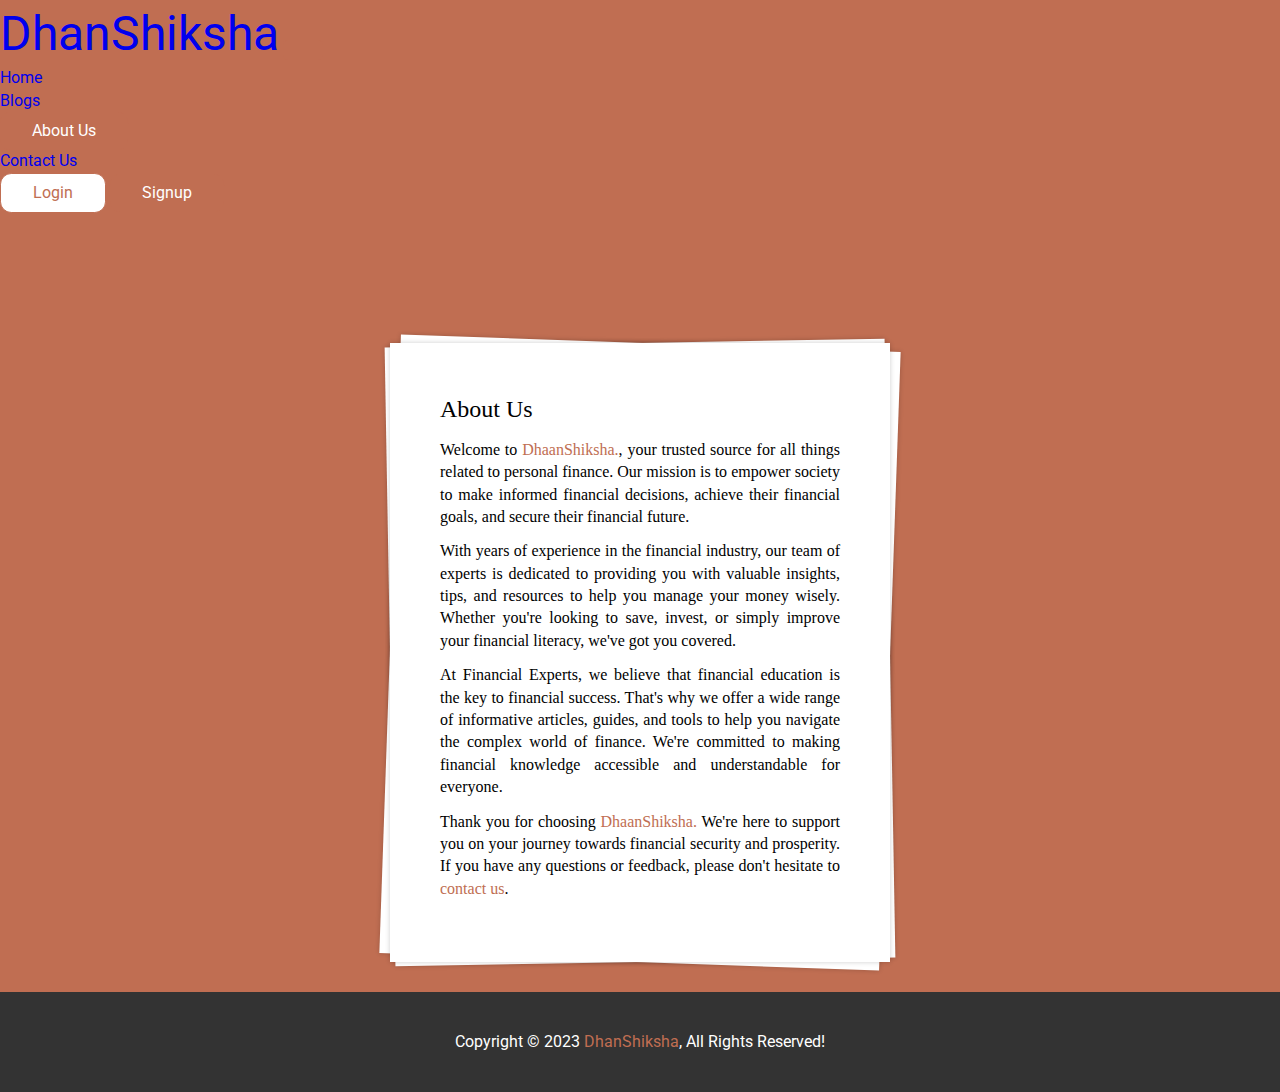
<file: aboutus.html>
<!DOCTYPE html>
<html lang="en">
<head>
    <meta charset="UTF-8">
    <meta http-equiv="X-UA-Compatible" content="IE=edge">
    <meta name="viewport" content="width=device-width, initial-scale=1.0">
    <title>DhanShiksha</title>

    <!--BOOTSTRAP CSS-->
    <link href="https://cdn.jsdelivr.net/npm/bootstrap@5.0.2/dist/css/bootstrap.min.css" rel="stylesheet" integrity="sha384-EVSTQN3/azprG1Anm3QDgpJLIm9Nao0Yz1ztcQTwFspd3yD65VohhpuuCOmLASjC" crossorigin="anonymous">

    <!-- VENDOR CSS -->
    <link rel="stylesheet" href="https://cdnjs.cloudflare.com/ajax/libs/font-awesome/4.7.0/css/font-awesome.css" integrity="sha512-5A8nwdMOWrSz20fDsjczgUidUBR8liPYU+WymTZP1lmY9G6Oc7HlZv156XqnsgNUzTyMefFTcsFH/tnJE/+xBg==" crossorigin="anonymous" referrerpolicy="no-referrer"/>

    <!-- PROJECT LEVEL CSS -->
    <link rel="stylesheet" href="CSS/others.css">
    <link rel="stylesheet" href="CSS/main.css">
</head>
<body class="primary-body">
    <nav class="navbar fixed-top navbar-expand-lg navbar-dark bg-dark">
        <div class="container-fluid">
          <a id="Logo" class="navbar-brand" href="index.html">DhanShiksha</a>
          <button class="navbar-toggler" type="button" data-bs-toggle="collapse" data-bs-target="#navbarNav" aria-controls="navbarNav" aria-expanded="false" aria-label="Toggle navigation">
            <span class="navbar-toggler-icon"></span>
          </button>
          <div class="collapse navbar-collapse" id="navbarNav">
            <ul class="navbar-nav">
              <li class="nav-item">
                <a class="nav-link" aria-current="page" href="index.html">Home</a>
              </li>
              <li class="nav-item">
                <a class="nav-link" href="blog.html">Blogs</a>
              </li>
              <li class="nav-item">
                <a class="btn btn-primary" href="aboutus.html">About Us</a>
              </li>
              <li class="nav-item">
                <a class="nav-link" href="index.html #contactUs">Contact Us</a>
              </li>
            </ul>
          </div>
          <a href="login.html" class="btn btn-white m-1">Login</a>
          <a href="signup.html" class="btn btn-primary m-1">Signup</a>
        </div>
    </nav>

    <article class="article-section">
        <h2>About Us</h2>
        <p>Welcome to <span class="primary-color">DhaanShiksha.</span>, your trusted source for all things related to personal finance. Our mission is to empower society to make informed financial decisions, achieve their financial goals, and secure their financial future.</p>
        <p>With years of experience in the financial industry, our team of experts is dedicated to providing you with valuable insights, tips, and resources to help you manage your money wisely. Whether you're looking to save, invest, or simply improve your financial literacy, we've got you covered.</p>
        <p>At Financial Experts, we believe that financial education is the key to financial success. That's why we offer a wide range of informative articles, guides, and tools to help you navigate the complex world of finance. We're committed to making financial knowledge accessible and understandable for everyone.</p>
        <p>Thank you for choosing <span class="primary-color">DhaanShiksha.</span> We're here to support you on your journey towards financial security and prosperity. If you have any questions or feedback, please don't hesitate to <a href="index.html #contactUs">contact us</a>.</p>
    </article>
    <footer class="footer-content text-center">
        <p>
            Copyright &copy; 2023 <span class="primary-color">DhanShiksha</span>, All Rights Reserved!
        </p>
    </footer>
</body>
</html>
</file>
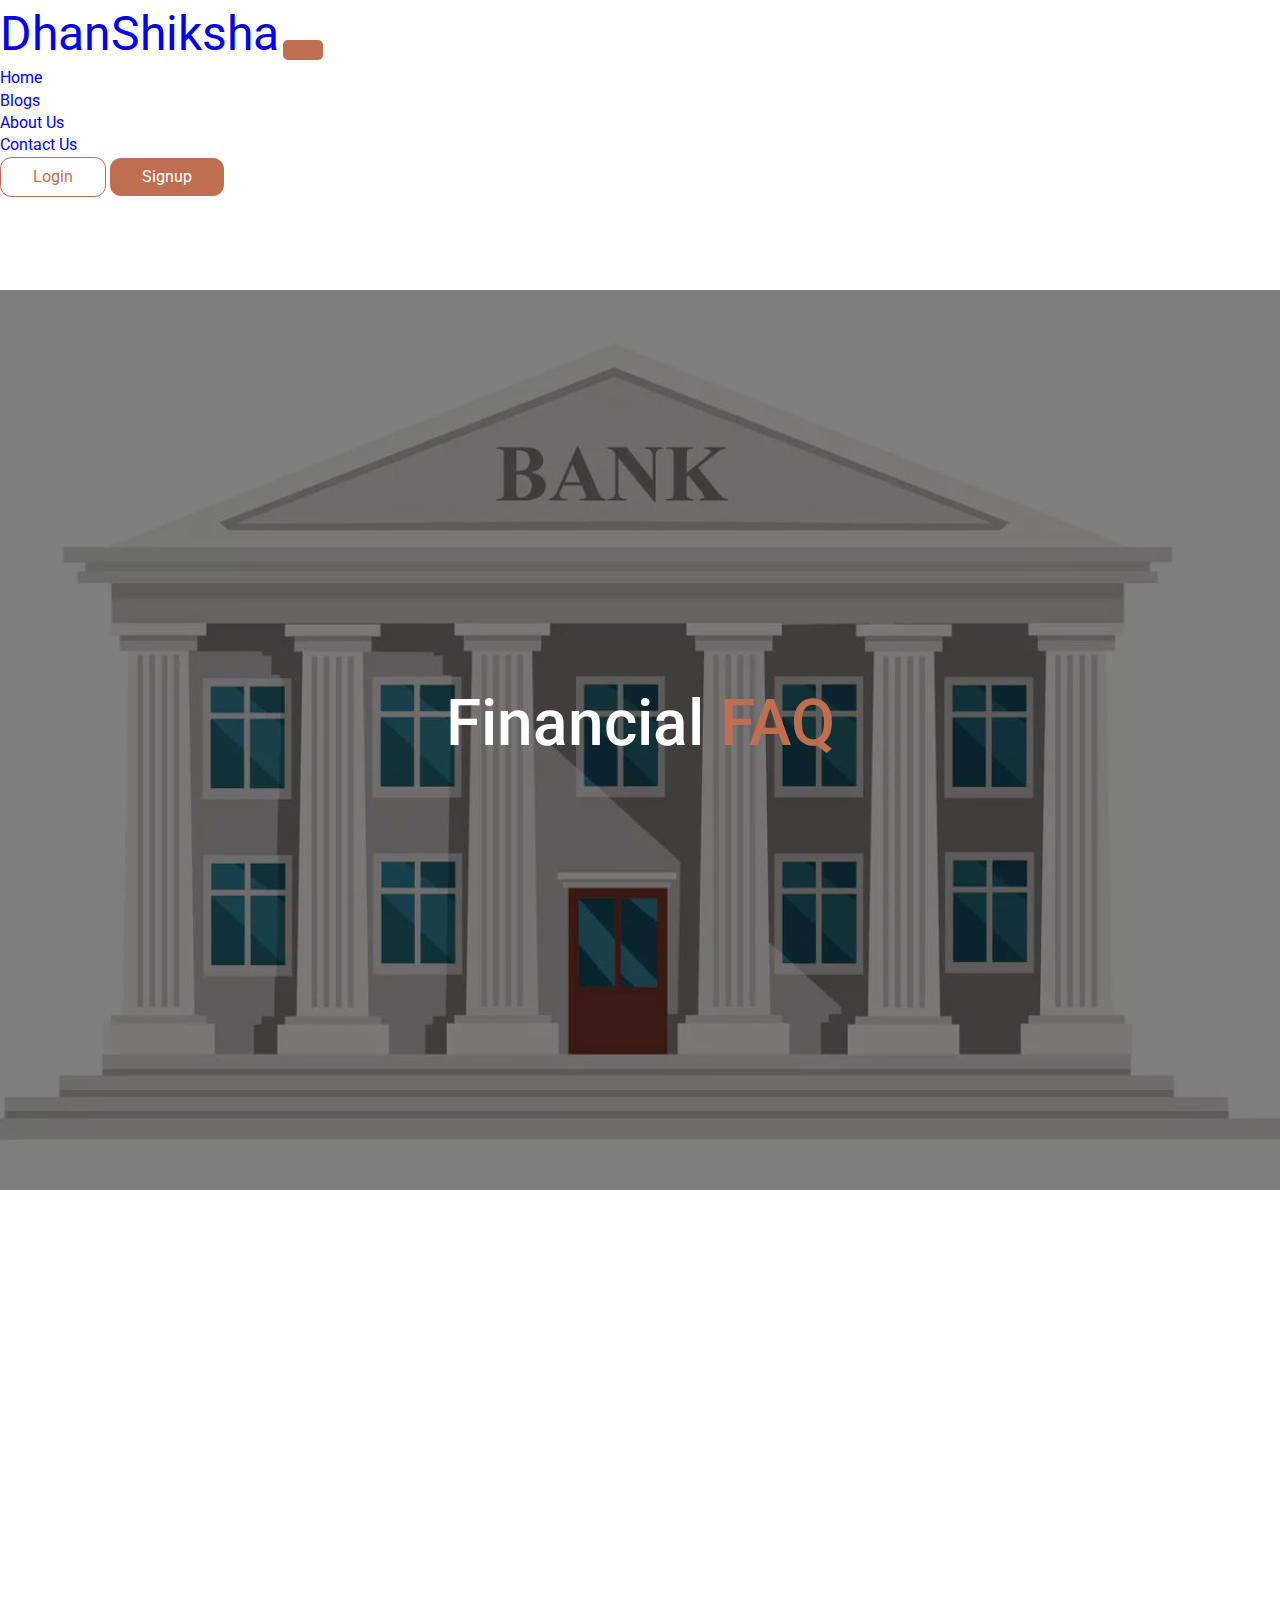
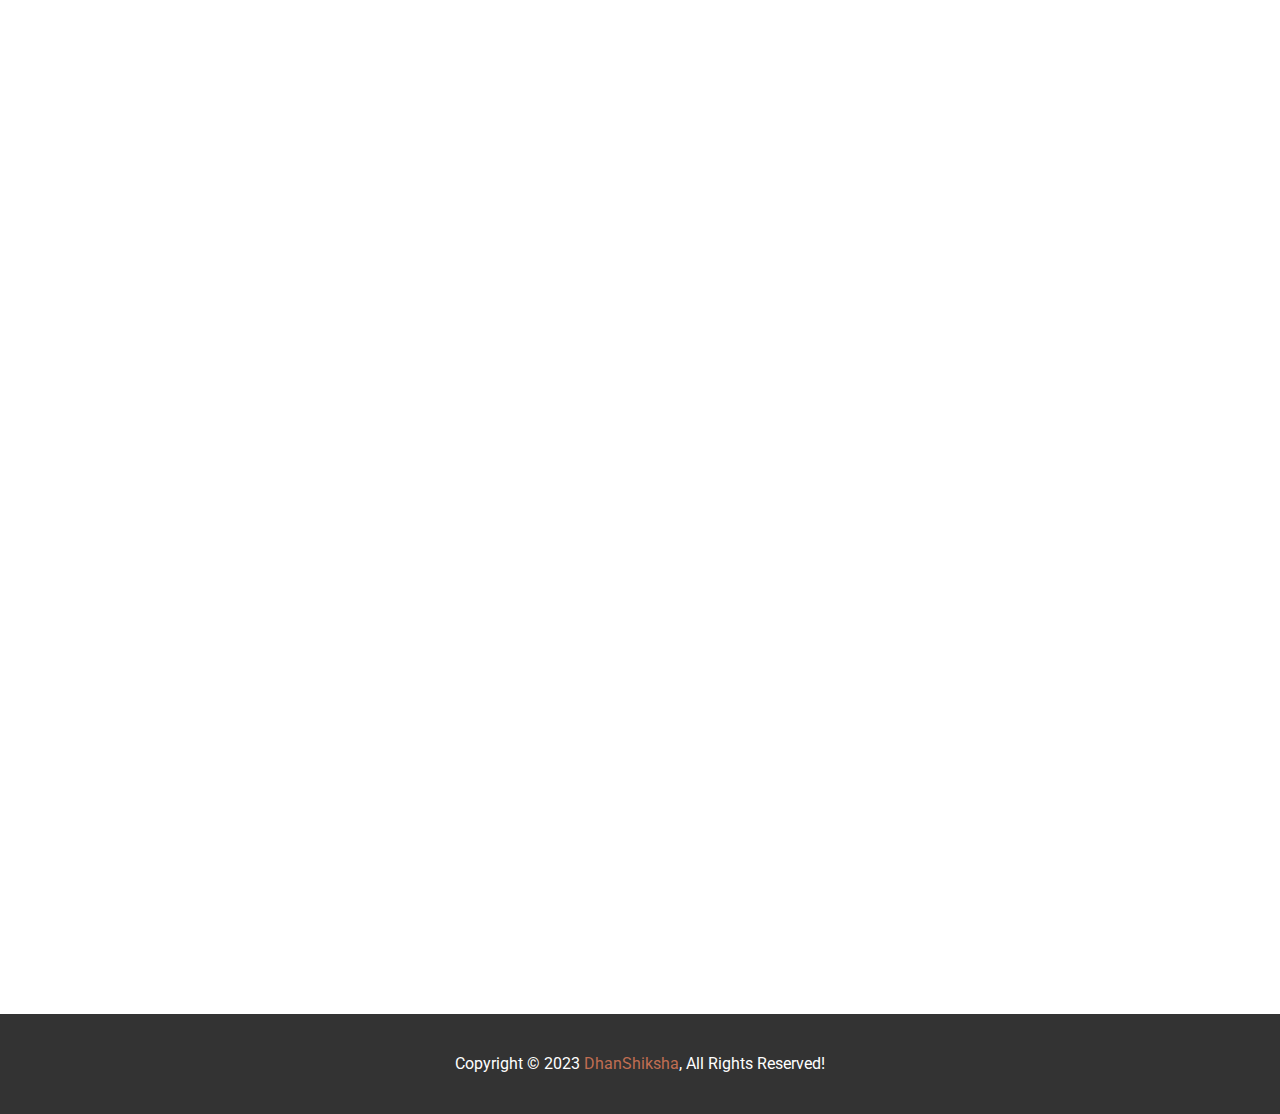
<file: bankingqa.html>
<!DOCTYPE html>
<html lang="en">
<head>
    <meta charset="UTF-8">
    <meta http-equiv="X-UA-Compatible" content="IE=edge">
    <meta name="viewport" content="width=device-width, initial-scale=1.0">
    <title>DhanShiksha</title>

    <!--ANIMATE CSS-->
    <link rel="stylesheet" href="https://cdnjs.cloudflare.com/ajax/libs/animate.css/4.1.1/animate.min.css">
    <!--BOOTSTRAP CSS-->
    <link href="https://cdn.jsdelivr.net/npm/bootstrap@5.0.2/dist/css/bootstrap.min.css" rel="stylesheet" integrity="sha384-EVSTQN3/azprG1Anm3QDgpJLIm9Nao0Yz1ztcQTwFspd3yD65VohhpuuCOmLASjC" crossorigin="anonymous">

    <!-- VENDOR CSS -->
    <link rel="stylesheet" href="https://cdnjs.cloudflare.com/ajax/libs/font-awesome/4.7.0/css/font-awesome.css" integrity="sha512-5A8nwdMOWrSz20fDsjczgUidUBR8liPYU+WymTZP1lmY9G6Oc7HlZv156XqnsgNUzTyMefFTcsFH/tnJE/+xBg==" crossorigin="anonymous" referrerpolicy="no-referrer"/>

    <!-- PROJECT LEVEL CSS -->
    <link rel="stylesheet" href="CSS/others.css">
    <link rel="stylesheet" href="CSS/main.css">
</head>
<body>
    <nav class="navbar fixed-top navbar-expand-lg navbar-dark bg-dark">
        <div class="container-fluid">
          <a id="Logo" class="navbar-brand" href="index.html">DhanShiksha</a>
          <button class="navbar-toggler" type="button" data-bs-toggle="collapse" data-bs-target="#navbarNav" aria-controls="navbarNav" aria-expanded="false" aria-label="Toggle navigation">
            <span class="navbar-toggler-icon"></span>
          </button>
          <div class="collapse navbar-collapse" id="navbarNav">
            <ul class="navbar-nav">
              <li class="nav-item">
                <a class="nav-link" aria-current="page" href="index.html">Home</a>
              </li>
              <li class="nav-item">
                <a class="nav-link" href="blog.html">Blogs</a>
              </li>
              <li class="nav-item">
                <a class="nav-link" href="aboutus.html">About Us</a>
              </li>
              <li class="nav-item">
                <a class="nav-link" href="index.html #contactUs">Contact Us</a>
              </li>
            </ul>
          </div>
          <a href="login.html" class="btn btn-white m-1">Login</a>
          <a href="signup.html" class="btn btn-primary m-1">Signup</a>
        </div>
    </nav>

    <!--SHOWCASE SECTION-->
    <section id="bank-showcase">
        <div class="showcase-content text-center">
            <h2>Financial <span class="primary-color">FAQ</span></h2>
        </div>
    </section>

    <!-- FAQ SECTION -->
    <section id="faq">
        <div class="container">
            <div class="faq-items">
                <div class="faq-item wow animate__fadeInLeft">
                    <h4> How can I start saving money?</h4>
                    <p>You can begin saving by regularly setting aside a portion of your income, even a small amount, in a savings account.</p>
                </div>
                <div class="faq-item wow animate__fadeInUp">
                    <h4> What is a bank account?</h4>
                    <p>A bank account is a secure place where you can keep your money, and it allows you to deposit, withdraw, and manage your funds.</p>
                </div>
                <div class="faq-item wow animate__fadeInRight">
                    <h4> How do I open a bank account?</h4>
                    <p>To open a bank account, visit a local bank branch or apply online, provide identification and proof of address, and choose the type of account that suits your needs.</p>
                </div>
                <div class="faq-item wow animate__fadeInRight">
                    <h4> What is interest?</h4>
                    <p>Interest is the money that a bank pays you for keeping your savings with them; it's like a reward for saving.</p>
                </div>
                <div class="faq-item wow animate__fadeInDown">
                    <h4> How do I deposit money into my bank account?</h4>
                    <p>You can deposit money by visiting the bank, using an ATM, or transferring funds electronically.</p>
                </div>
                <div class="faq-item wow animate__fadeInLeft">
                    <h4> How can I withdraw money from my account?</h4>
                    <p>You can withdraw money from your account by visiting the bank, using an ATM, or writing a check.</p>
                </div>
                <div class="faq-item wow animate__fadeInLeft">
                    <h4> What is a check, and how do I use it?</h4>
                    <p>A check is a paper document you write to pay someone. You fill it out with the recipient's name, amount, and your signature.</p>
                </div>
                <div class="faq-item wow animate__fadeInUp">
                    <h4> What is a debit card, and how does it work?</h4>
                    <p>A debit card is like an electronic check. It allows you to make purchases and withdraw money from your account at ATMs.</p>
                </div>
                <div class="faq-item wow animate__fadeInRight">
                    <h4> What is a credit card?</h4>
                    <p>A credit card allows you to borrow money to make purchases, but you need to pay it back later with interest.</p>
                </div>
                <div class="faq-item wow animate__fadeInRight">
                    <h4> How can I budget my money?</h4>
                    <p> Creating a budget involves listing your income and expenses, then allocating your income to cover your needs and save for the future.</p>
                </div>
                <div class="faq-item wow animate__fadeInDown">
                    <h4> What are financial goals?</h4>
                    <p> Financial goals are specific targets you set for your finances, such as saving for education, a home, or retirement.</p>
                </div>
                <div class="faq-item wow animate__fadeInLeft">
                    <h4> Why is having an emergency fund important?</h4>
                    <p> An emergency fund is crucial because it helps you cover unexpected expenses, like medical bills or car repairs, without going into debt.</p>
                </div>
                <div class="faq-item wow animate__fadeInLeft">
                    <h4> How can I improve my credit score?</h4>
                    <p> To boost your credit score, make sure to pay bills on time, keep credit card balances low, and regularly check your credit report.</p>
                </div>
                <div class="faq-item wow animate__fadeInUp">
                    <h4> What is investing, and why is it important?</h4>
                    <p> Investing means putting your money into assets like stocks or real estate to grow your wealth over time.</p>
                </div>
                <div class="faq-item wow animate__fadeInRight">
                    <h4> What is the difference between saving and investing?</h4>
                    <p> Saving is for short-term goals, while investing is a long-term strategy for growing your wealth.</p>
                </div>
                <div class="faq-item wow animate__fadeInRight">
                    <h4> How can I protect myself from financial scams?</h4>
                    <p> Protect yourself by being cautious of unsolicited offers, never sharing personal information online, and verifying the legitimacy of financial institutions.</p>
                </div>
                <div class="faq-item wow animate__fadeInDown">
                    <h4> Why is financial education important?</h4>
                    <p> Financial education helps you make informed decisions about money, manage your finances wisely, and achieve your financial goals.</p>
                </div>
                <div class="faq-item wow animate__fadeInLeft">
                    <h4> Where can I find resources for further financial education?</h4>
                    <p> You can access financial education resources online, at local libraries, or through community organizations to continue learning about money management.</p>
                </div>
            </div>
        </div>
    </section>

    <footer class="footer-content text-center">
        <p>
            Copyright &copy; 2023 <span class="primary-color">DhanShiksha</span>, All Rights Reserved!
        </p>
    </footer>

    <script src="https://cdnjs.cloudflare.com/ajax/libs/wow/1.1.2/wow.min.js"></script>
    <script>
        wow = new WOW({ animateClass: 'animate__animated'});
        wow.init();
    </script>
</body>
</html>
</file>
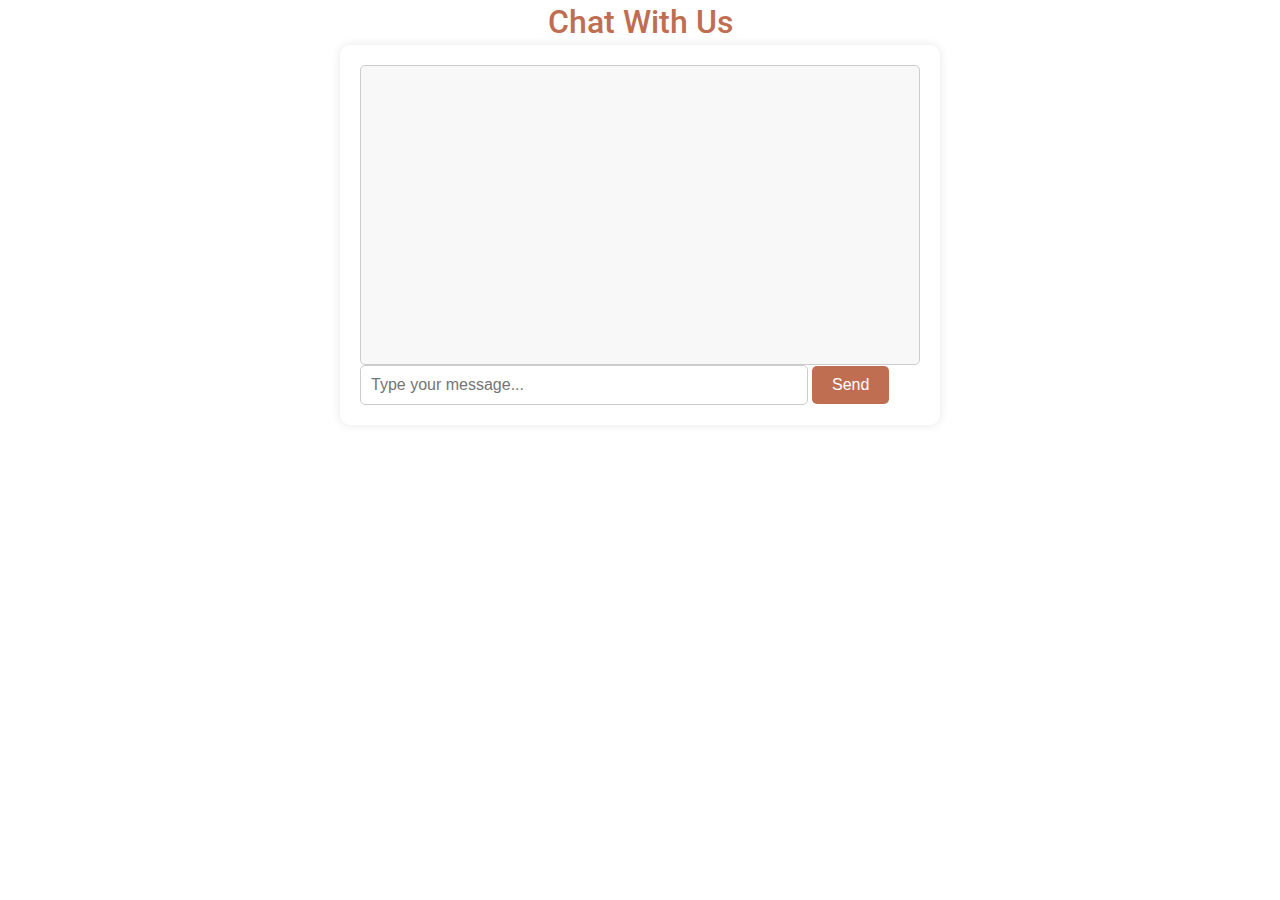
<file: chat.html>
<!DOCTYPE html>
<html lang="en">
<head>
    <meta charset="UTF-8">
    <meta name="viewport" content="width=device-width, initial-scale=1.0">
    <title>DhanShiksha</title>
    <!--BOOTSTRAP CSS-->
    <link href="https://cdn.jsdelivr.net/npm/bootstrap@5.0.2/dist/css/bootstrap.min.css" rel="stylesheet" integrity="sha384-EVSTQN3/azprG1Anm3QDgpJLIm9Nao0Yz1ztcQTwFspd3yD65VohhpuuCOmLASjC" crossorigin="anonymous">

    <!-- VENDOR CSS -->
    <link rel="stylesheet" href="https://cdnjs.cloudflare.com/ajax/libs/font-awesome/4.7.0/css/font-awesome.css" integrity="sha512-5A8nwdMOWrSz20fDsjczgUidUBR8liPYU+WymTZP1lmY9G6Oc7HlZv156XqnsgNUzTyMefFTcsFH/tnJE/+xBg==" crossorigin="anonymous" referrerpolicy="no-referrer"/>

    <!-- PROJECT LEVEL CSS -->
    <link rel="stylesheet" href="CSS/others.css">
    <link rel="stylesheet" href="CSS/main.css">
</head>
<body>
    <section id="chatBotDemo">
        <h1>Chat With Us</h1>
        <div id="chat-container">
            <div id="chat-messages"></div>
            <input type="text" id="user-input" placeholder="Type your message...">
            <button onclick="sendMessage()">Send</button>
        </div>
    </section>
    <script src="js/bot.js"></script>
</body>
</html>
</file>
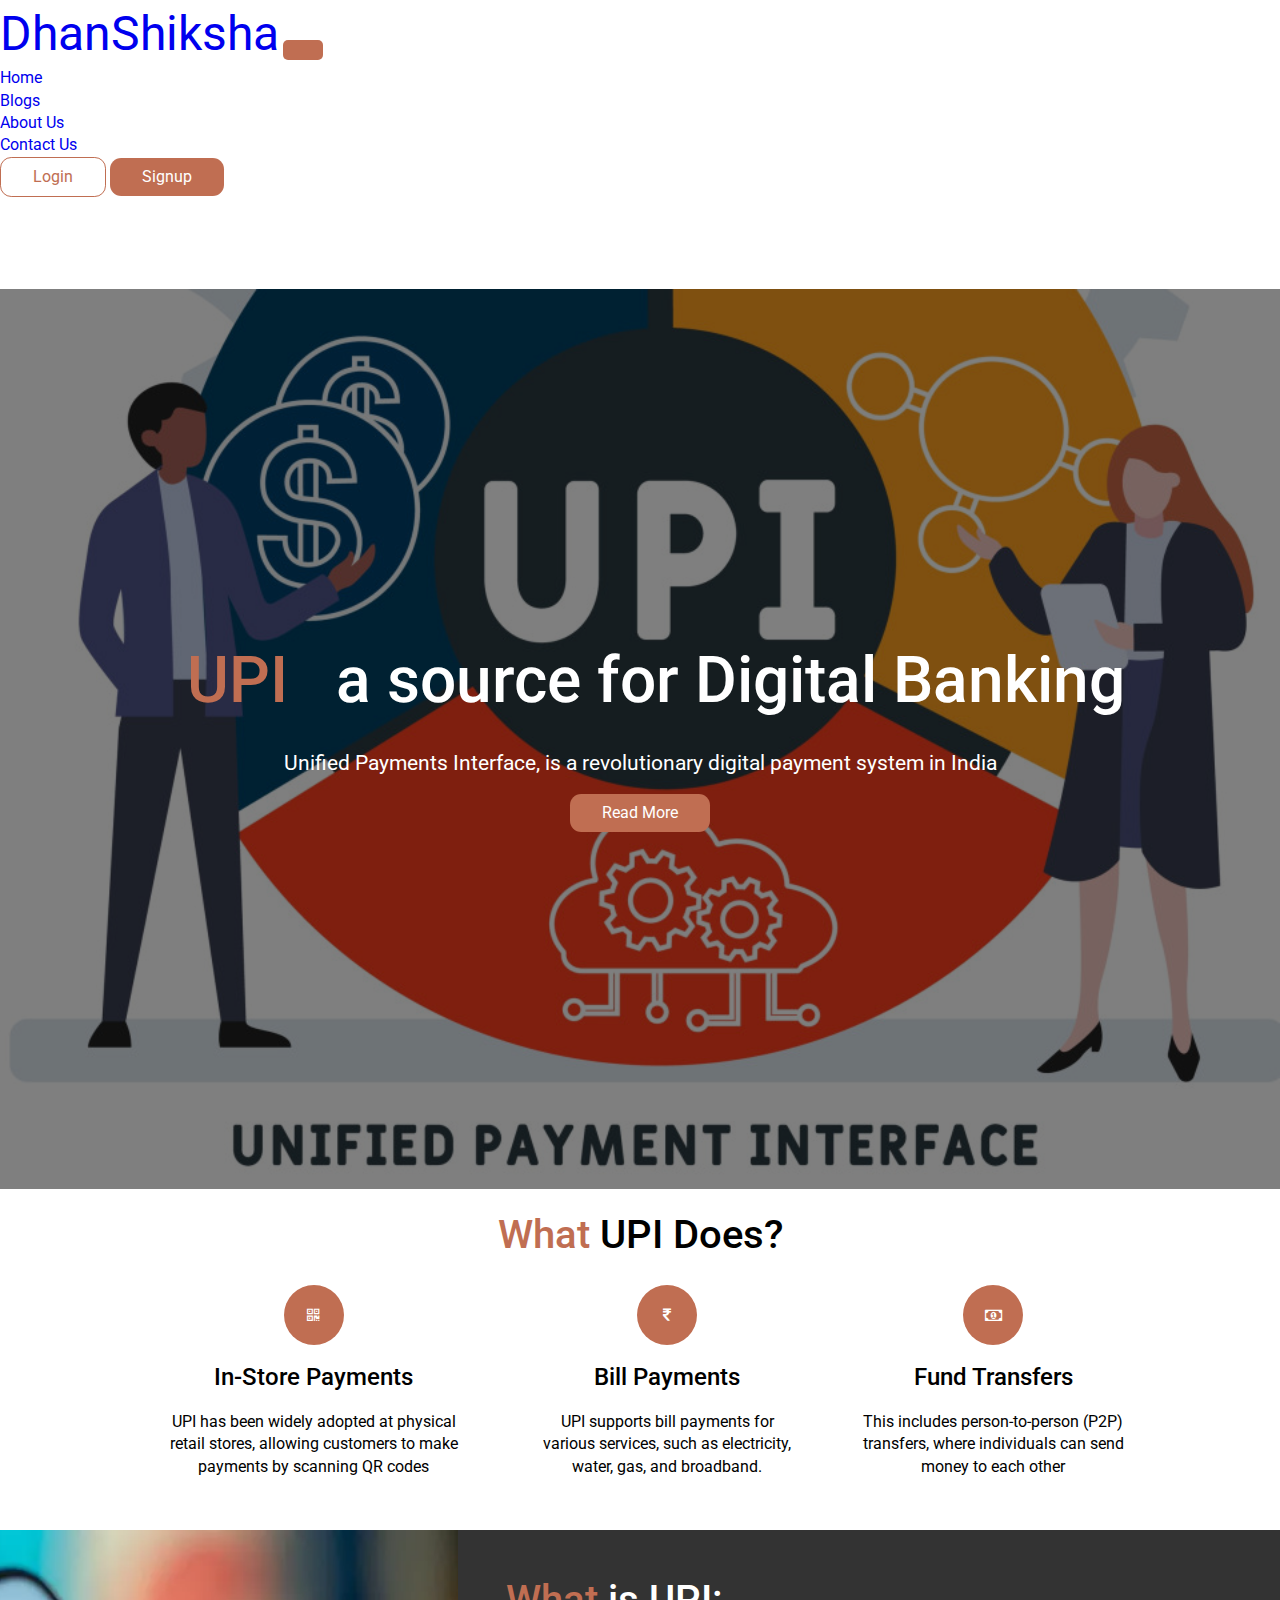
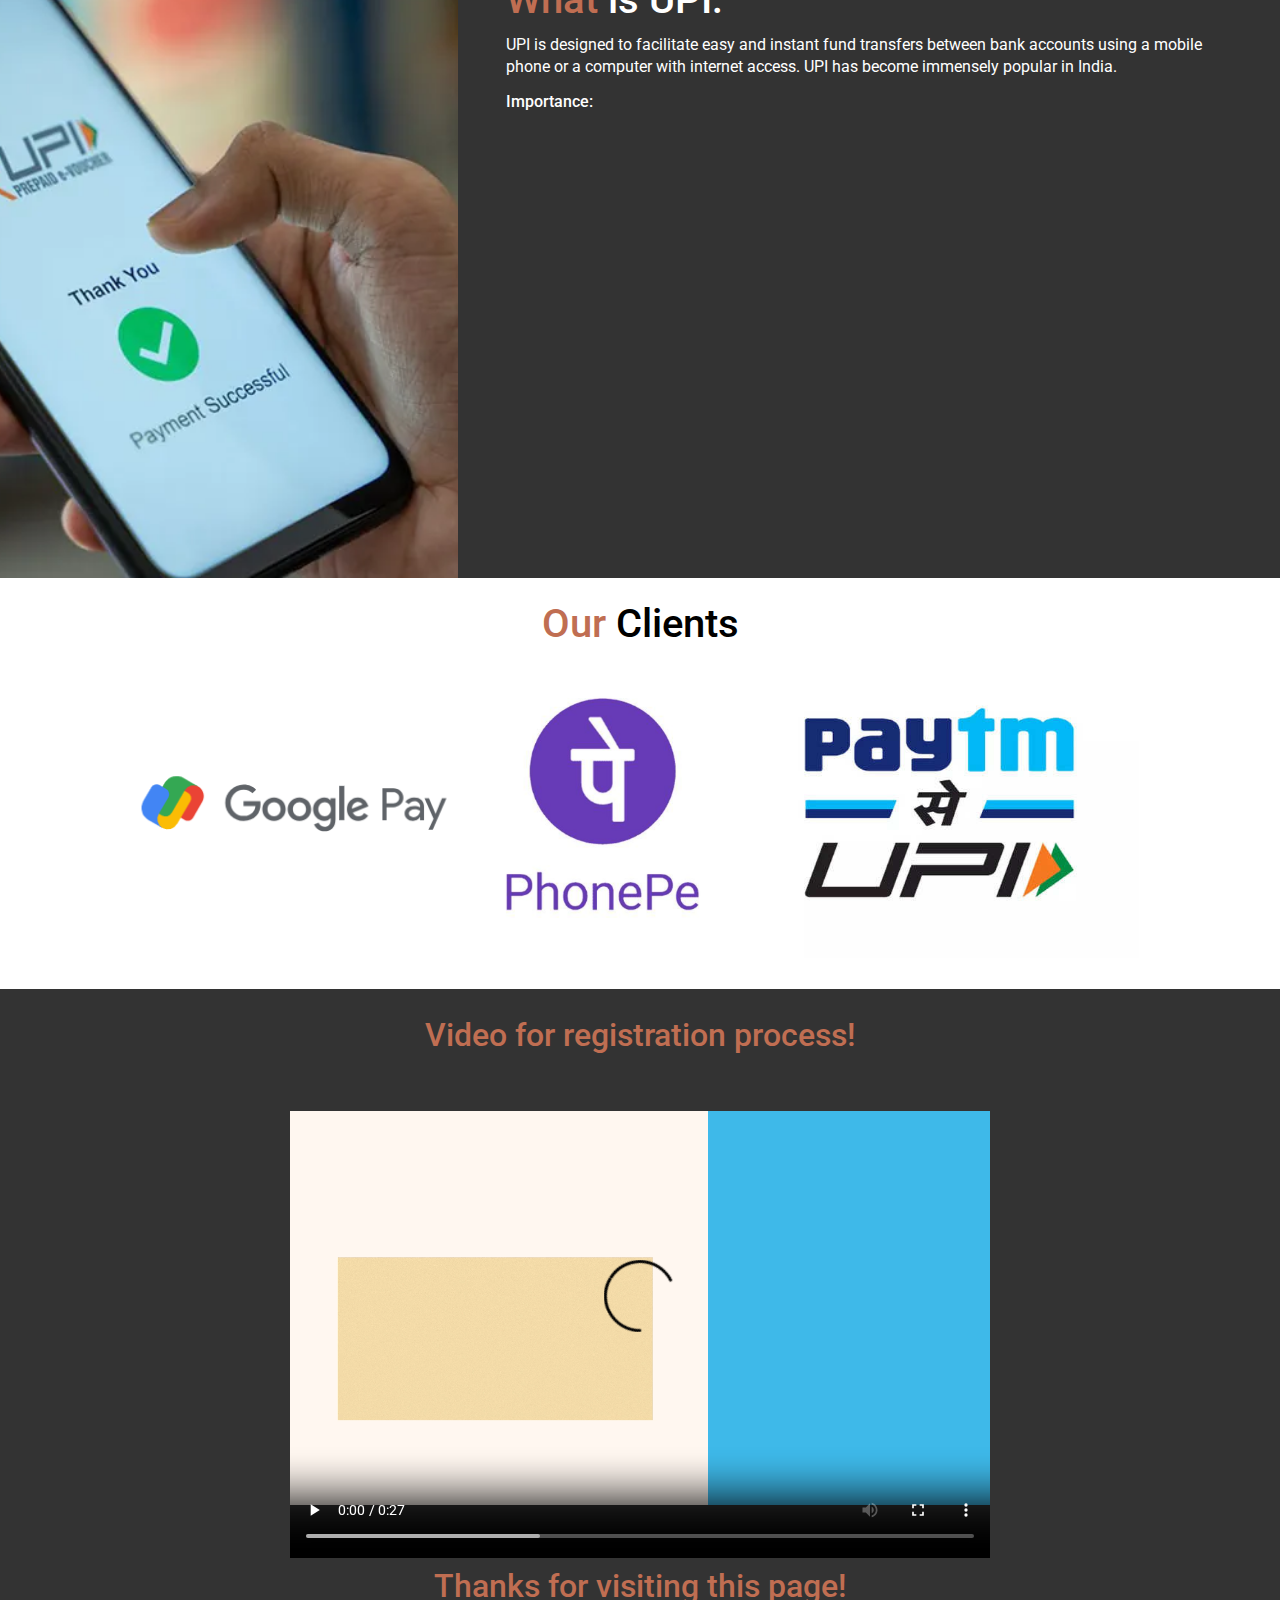
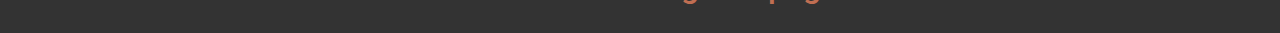
<file: UPI.html>
<!DOCTYPE html>
<html lang="en">
<head>
    <meta charset="UTF-8">
    <meta http-equiv="X-UA-Compatible" content="IE=edge">
    <meta name="viewport" content="width=device-width, initial-scale=1.0">
    <title>DhanShiksha</title>

    <!--BOOTSTRAP CSS-->
    <link href="https://cdn.jsdelivr.net/npm/bootstrap@5.0.2/dist/css/bootstrap.min.css" rel="stylesheet" integrity="sha384-EVSTQN3/azprG1Anm3QDgpJLIm9Nao0Yz1ztcQTwFspd3yD65VohhpuuCOmLASjC" crossorigin="anonymous">

    <link rel="stylesheet" href="https://cdnjs.cloudflare.com/ajax/libs/font-awesome/4.7.0/css/font-awesome.min.css">
    <link rel="stylesheet" href="CSS/others.css">
    <link rel="stylesheet" href="CSS/main.css">
</head>
<body id="home">
    <nav class="navbar fixed-top navbar-expand-lg navbar-dark bg-dark">
        <div class="container-fluid">
          <a id="Logo" class="navbar-brand" href="index.html">DhanShiksha</a>
          <button class="navbar-toggler" type="button" data-bs-toggle="collapse" data-bs-target="#navbarNav" aria-controls="navbarNav" aria-expanded="false" aria-label="Toggle navigation">
            <span class="navbar-toggler-icon"></span>
          </button>
          <div class="collapse navbar-collapse" id="navbarNav">
            <ul class="navbar-nav">
              <li class="nav-item">
                <a class="nav-link aria-current = page" href="index.html">Home</a>
              </li>
              <li class="nav-item">
                <a class="nav-link" href="blog.html">Blogs</a>
              </li>
              <li class="nav-item">
                <a class="nav-link" href="aboutus.html">About Us</a>
              </li>
              <li class="nav-item">
                <a class="nav-link" href="index.html #contactUs">Contact Us</a>
              </li>
            </ul>
          </div>
          <a href="login.html" class="btn btn-white m-1">Login</a>
          <a href="signup.html" class="btn btn-primary m-1">Signup</a>
        </div>
    </nav>

    <header class="gpay-showcase">
        <div class="showcase-content text-center">
            <h2 class="l-heading">
                <span class="primary-color container">UPI </span>
                a source for Digital Banking
            </h2>
            <p class="lead container">Unified Payments Interface, is a revolutionary digital payment system in India</p>
            <div>
                <a href="#what" class="btn btn-primary">Read More</a>
            </div>
        </div>
    </header>

    <section id="what" class="bg-light py-1 mt-3">
        <div class="container">
            <h2 class="m-heading text-center"> <span class="primary-color">What</span> UPI Does?</h2>

            <div class="items">
                <div class="item text-center">
                    <i class="fa fa-qrcode" aria-hidden="true"></i>
                    <div>
                        <h4>In-Store Payments</h4>
                        <p>UPI has been widely adopted at physical retail stores, allowing customers to make payments by scanning QR codes</p>
                    </div>
                </div>

                <div class="item text-center">
                    <i class="fa fa-inr" aria-hidden="true"></i>
                    <div>
                        <h4>Bill Payments</h4>
                        <p>UPI supports bill payments for various services, such as electricity, water, gas, and broadband. </p>
                    </div>
                </div>

                <div class="item text-center">
                    <i class="fa fa-money" aria-hidden="true"></i>
                    <div>
                        <h4> Fund Transfers </h4>
                        <p>This includes person-to-person (P2P) transfers, where individuals can send money to each other</p>
                    </div>
                </div>
            </div>
        </div>
    </section>

    <section id="who" class="mt-3">
        <div class="who-img"></div>
        <div class="who-text dark-section p-3">
            <h3 class="m-heading"><span class="primary-color">What</span> is UPI:
            </h3>
            <p>UPI is designed to facilitate easy and instant fund transfers between bank accounts using a mobile phone or a computer with internet access. UPI has become immensely popular in India.</p>
            <h4>Importance:</h4>
            <div class="p-3 ml-7">
                <iframe width="560" height="315" src="https://www.youtube.com/embed/SXDIHfskd0w?si=nNe7-1X5VY9rsYVq" title="YouTube video player" frameborder="0" allow="accelerometer; autoplay; clipboard-write; encrypted-media; gyroscope; picture-in-picture; web-share" allowfullscreen></iframe>
            </div>
        </div>
    </section>

    <section class="py-1 mt-3">
        <div class="container">
            <h2 class="m-heading text-center"><span class="primary-color"> Our </span>Clients</h2>
            <div class="items">
                <div class="client-logo"><img src="./images/Gpay.png" alt="Client-1" height="300px"></div>
                <div class="client-logo"><img src="./images/phonepe.png" alt="Client-2" height="300px"></div>
                <div class="client-logo"><img src="./images/paytm.jpg" alt="Client-3" height="300px"></div>
            </div>
        </div>
    </section>

    <section id="contact" class="mt-3">
        <div class="p-1 text-center dark-section">
            <h1><span class="primary-color">Video</span> for registration process!</h1>
            <video width="700" height="500" controls>
                <source src="./images/UPI.mp4" type="video/mp4">
            </video>
            <h1><span class="primary-color">Thanks</span> for visiting this page!</h1>
        </div>
    </section>
</body>
</html>
</file>
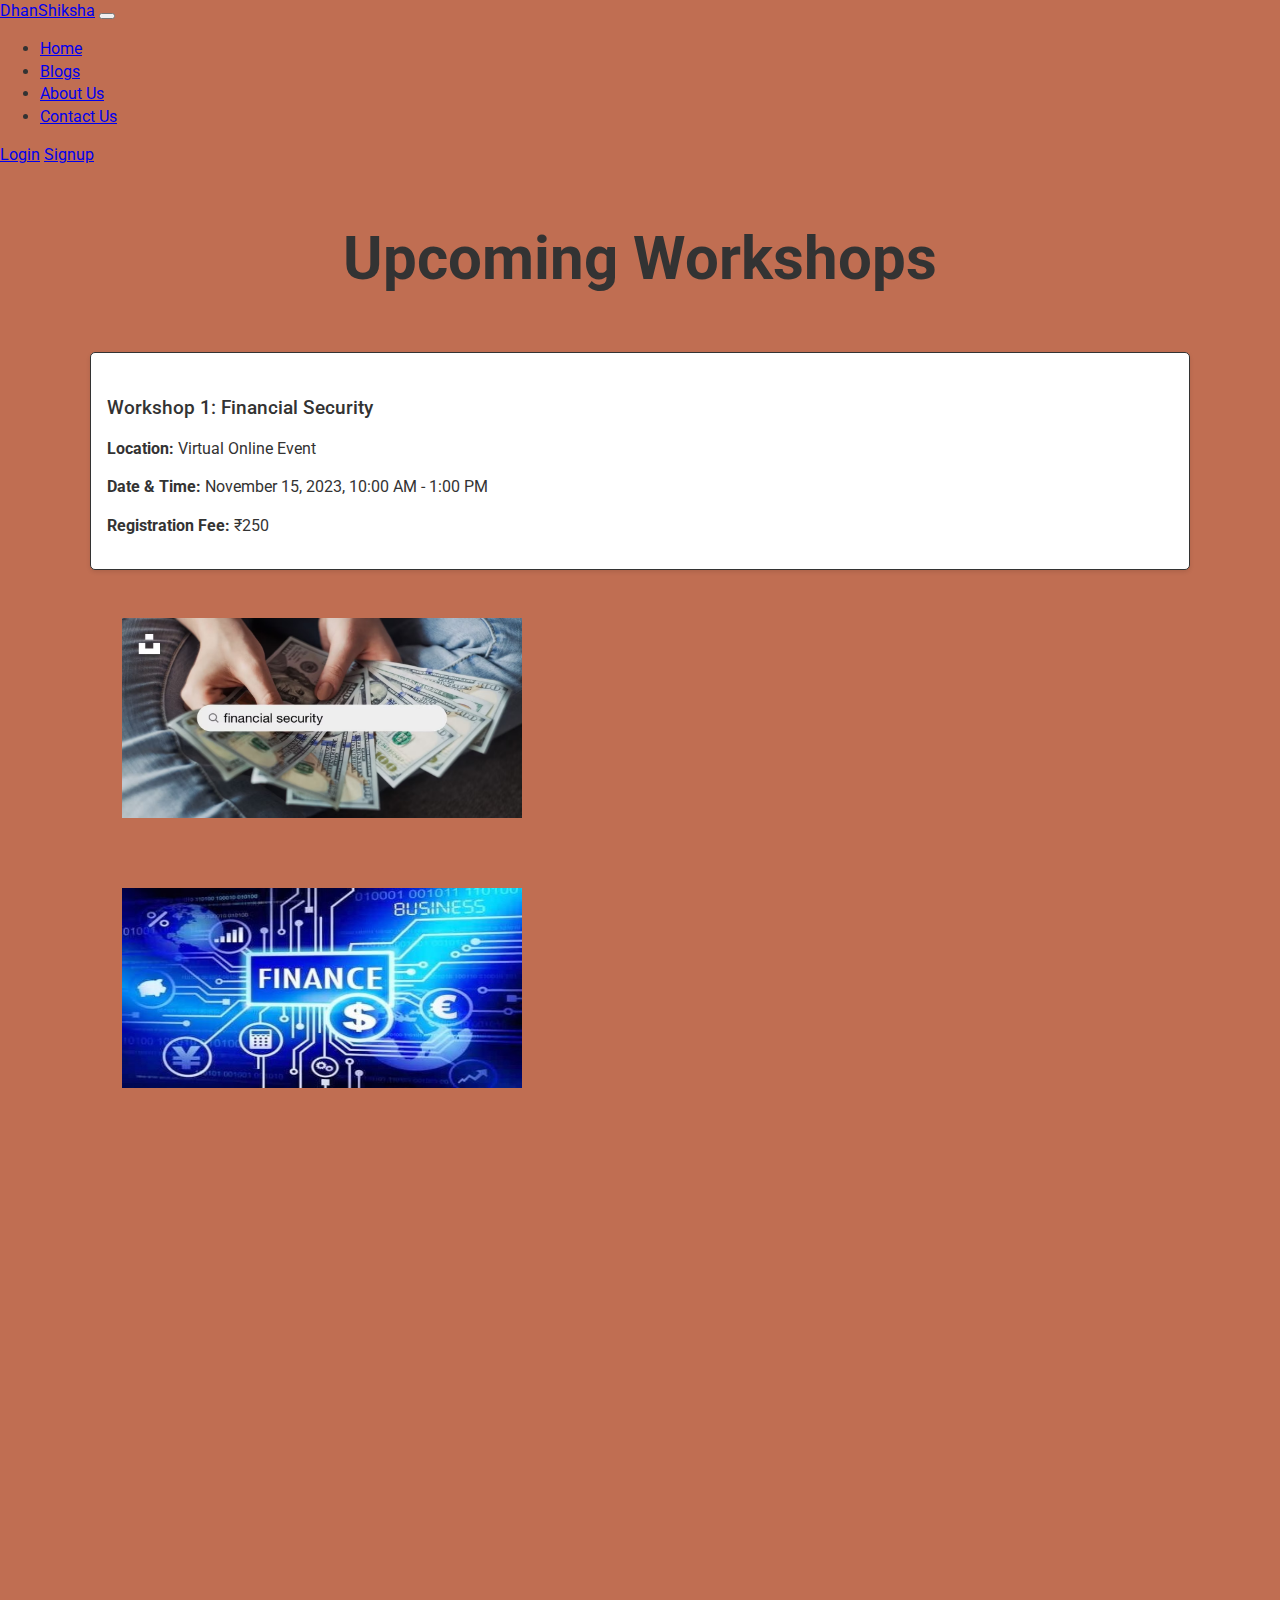
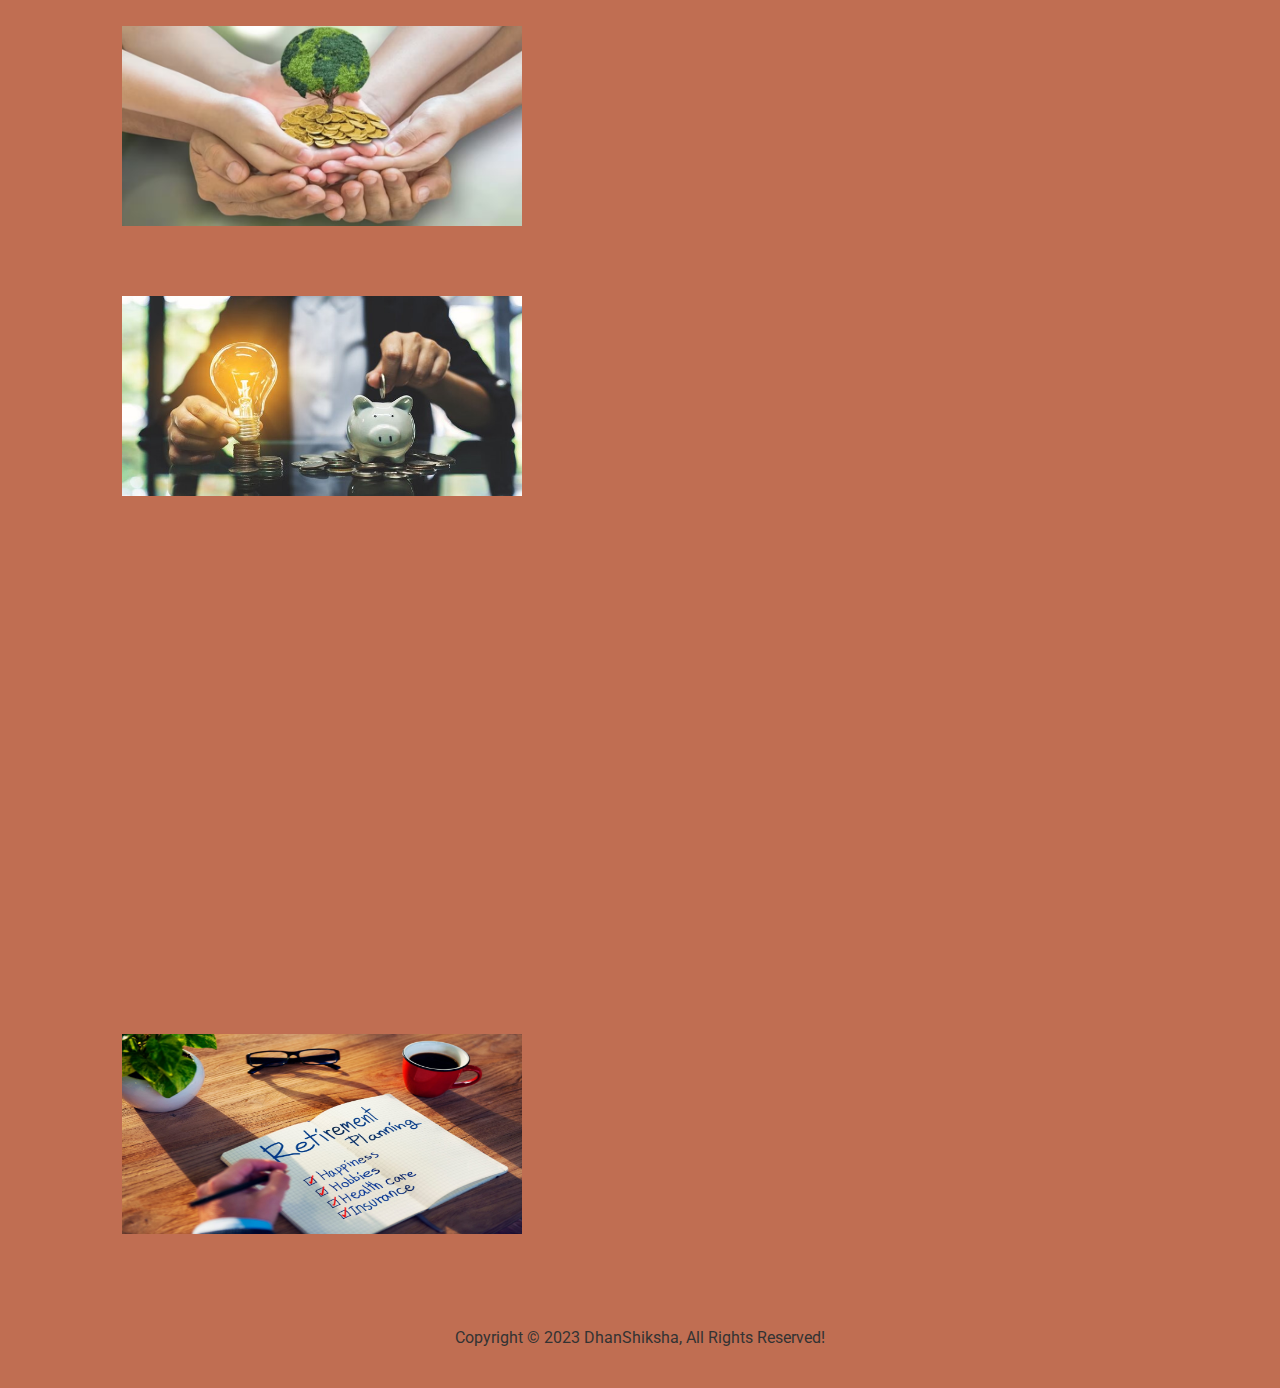
<file: workshop.html>
<!DOCTYPE html>
<html lang="en">
<head>
    <meta charset="UTF-8">
    <meta http-equiv="X-UA-Compatible" content="IE=edge">
    <meta name="viewport" content="width=device-width, initial-scale=1.0">
    <title>Upcoming Workshops</title>

    <!--ANIMATE CSS-->
    <link rel="stylesheet" href="https://cdnjs.cloudflare.com/ajax/libs/animate.css/4.1.1/animate.min.css">
    <!--BOOTSTRAP CSS-->
    <link href="https://cdn.jsdelivr.net/npm/bootstrap@5.0.2/dist/css/bootstrap.min.css" rel="stylesheet" integrity="sha384-EVSTQN3/azprG1Anm3QDgpJLIm9Nao0Yz1ztcQTwFspd3yD65VohhpuuCOmLASjC" crossorigin="anonymous">
    <!-- CSS -->
    <link rel="stylesheet" href="CSS/workshop.css">
</head>
<body>
    <nav class="navbar fixed-top navbar-expand-lg navbar-dark bg-dark">
        <div class="container-fluid">
          <a id="Logo" class="navbar-brand" href="index.html">DhanShiksha</a>
          <button class="navbar-toggler" type="button" data-bs-toggle="collapse" data-bs-target="#navbarNav" aria-controls="navbarNav" aria-expanded="false" aria-label="Toggle navigation">
            <span class="navbar-toggler-icon"></span>
          </button>
          <div class="collapse navbar-collapse" id="navbarNav">
            <ul class="navbar-nav">
              <li class="nav-item">
                <a class="nav-link" aria-current="page" href="index.html">Home</a>
              </li>
              <li class="nav-item">
                <a class="nav-link" href="blog.html">Blogs</a>
              </li>
              <li class="nav-item">
                <a class="nav-link" href="aboutus.html">About Us</a>
              </li>
              <li class="nav-item">
                <a class="nav-link" href="index.html #contactUs">Contact Us</a>
              </li>
            </ul>
          </div>
          <a href="login.html" class="btn btn-white m-1">Login</a>
          <a href="signup.html" class="btn btn-primary m-1">Signup</a>
        </div>
    </nav>
    <!-- WORKSHOP SECTION -->
    <section id="workshops">
        <div class="container">
            <h3 class="m-heading text-center">
                Upcoming Workshops
            </h3>
            <div class="workshop-items">
                <div class="col-12 row justify-content-start">
                    <div class="workshop-item wow animate__fadeInLeft col-6">
                        <h4>Workshop 1: Financial Security</h4>
                        <p><strong>Location:</strong> Virtual Online Event</p>
                        <p><strong>Date & Time:</strong> November 15, 2023, 10:00 AM - 1:00 PM</p>
                        <p><strong>Registration Fee:</strong> ₹250</p>
                    </div>
                    <div class="col-6 workshop-img">
                        <img src="images/Financial_Security.avif" alt="" width="400" height="200">
                    </div>
                </div>
                <div class="col-12 row justify-content-start">
                    <div class="col-6 workshop-img">
                        <img src="images/Digital_Finance.jpg" alt="" width="400" height="200">
                    </div>
                    <div class="workshop-item wow animate__fadeInRight col-6">
                        <h4>Workshop 2: Digital Finance</h4>
                        <p><strong>Location:</strong> XYZ Conference Center, Bandra</p>
                        <p><strong>Date & Time:</strong> December 5, 2023, 2:00 PM - 5:00 PM</p>
                        <p><strong>Registration Fee:</strong> ₹500</p>
                    </div>
                </div>
                <div class="col-12 row justify-content-start">
                    <div class="workshop-item wow animate__fadeInLeft col-6">
                        <h4>Workshop 4: Financial Planning for Beginners</h4>
                        <p><strong>Location:</strong> Community Center, Bhiwandi</p>
                        <p><strong>Date & Time:</strong> February 20, 2024, 11:00 AM - 2:00 PM</p>
                        <p><strong>Registration Fee:</strong> ₹200</p>
                    </div>
                    <div class="col-6 workshop-img">
                        <img src="images/financial_safety.avif" alt="" width="400" height="200">
                    </div>
                </div>
                <div class="col-12 row justify-content-start">
                    <div class="col-6 workshop-img">
                        <img src="images/savings.jpg" alt="" width="400" height="200">
                    </div>
                    <div class="workshop-item wow animate__fadeInRight col-6">
                        <h4>Workshop 3: Savings and Investing Workshop</h4>
                        <p><strong>Location:</strong> Creative Studio, Ghatkopar</p>
                        <p><strong>Date & Time:</strong> January 10, 2024, 9:30 AM - 4:30 PM</p>
                        <p><strong>Registration Fee:</strong> ₹350</p>
                    </div>
                </div>
                <div class="col-12 row justify-content-start">
                    <div class="workshop-item wow animate__fadeInLeft col-6">
                        <h4>Workshop 5:Retirement Planning Workshop</h4>
                        <p><strong>Location:</strong> Tech Hub, Kalyan</p>
                        <p><strong>Date & Time:</strong> March 5, 2024, 1:30 PM - 4:30 PM</p>
                        <p><strong>Registration Fee:</strong> ₹400</p>
                    </div>
                    <div class="col-6 workshop-img">
                        <img src="images/retirement.jpg" alt="" width="400" height="200">
                    </div>
                </div>

            </div>
        </div>
        <footer class="footer-content text-center">
            <p>
                Copyright &copy; 2023 <span class="primary-color">DhanShiksha</span>, All Rights Reserved!
            </p>
        </footer>
    </section>
    <!-- /WORKSHOP SECTION -->
    <script src="https://cdnjs.cloudflare.com/ajax/libs/wow/1.1.2/wow.min.js"></script>
    <script>
        wow = new WOW({ animateClass: 'animate__animated'});
        wow.init();
    </script>
</body>
</html>
</file>
<file: CSS/others.css>
:root {
    --primary-color: #C06E52;
    --dark-color: #333;
    --white-color: #FFF;
}

#blog-showcase {
    background: #333 url('../images/blog.jpeg') no-repeat center center;
    background-size: cover;
    color: #FFF;
    height: 100vh;
}

#bank-showcase {
    background: #333 url('../images/bank.jpg') no-repeat center center;
    background-size: cover;
    color: #FFF;
    height: 100vh;
    margin-top: 93px;
}

.primary-section {
    background-color:  #C06E52;
}

.m-heading {
    font-size: 2rem;
    margin-bottom: .75rem;
    line-height: 1.1;
}

.faq-items {
    margin-top: 2rem;
}

.faq-item {
    background-color: var(--primary-color);
    color: var(--white-color);
    padding: 1rem;
    border-radius: 5px;
    margin-bottom: 1rem;
    box-shadow: 0 2px 4px rgba(0, 0, 0, 0.1);
    border: var(--white-color) 1px solid ;
}

.faq-item h4 {
    font-size: 1.2rem;
    font-weight: 500;
    margin-bottom: 0.5rem;
}

.faq-item p {
    font-size: 1rem;
}

.faq-items {
    display: grid;
    grid-template-columns: auto auto auto;
    grid-gap: 1rem;
}

.gpay-showcase {
    background: #333 url('../images/upi-image.jpg') no-repeat center center;
    background-size: cover;
    color: #FFF;
    height: 100vh;
}

.about-us{
    background: #333 url('../images/upi-image.jpg') no-repeat center center;
    background-size: cover;
    color: #FFF;
    height: 100vh;
}

.article-section {
    position: relative;
    margin: 30px auto;
    margin-top: 130px;
    padding: 50px;
    width: 500px;
    font-family: Georgia, 'Times New Roman', Times, serif;
    text-align: justify;
    background: #fff;
    box-shadow: 0 0 5px rgba(0, 0, 0, 0.2);
    position: relative;
}

.article-section::after,
.article-section::before {
    content: ' ';
    display: block;

    position: absolute;
    top: 0;
    left: 0;
    width: 100%;
    height: 100%;
    background: inherit;
    box-shadow: inherit;
    z-index: -1;
    transform: rotate(2deg);
}

.article-section::before {
    transform: rotate(-1deg);
}

.article-section p>a:link,
.article-section p>a:visited {
    color: var(--primary-color);
}

.primary-body {
    background-color: var(--primary-color);
}

/*CHAT BOT*/
h1 {
    color: #C06E52;
    text-align: center;
}

#chat-container {
    max-width: 600px;
    margin: 0 auto;
    padding: 20px;
    background-color: #ffffff;
    border-radius: 10px;
    box-shadow: 0 0 10px rgba(0, 0, 0, 0.1);
}

#chat-messages {
    height: 300px;
    overflow-y: scroll;
    border: 1px solid #ccc;
    padding: 10px;
    border-radius: 5px;
    background-color: #f8f8f8;
}

#chat-messages div {
    margin: 5px 0;
}

input[type="text"] {
    width: 80%;
    padding: 10px;
    border: 1px solid #ccc;
    border-radius: 5px;
    font-size: 16px;
}

button {
    padding: 10px 20px;
    background-color: #C06E52;
    border: none;
    color: #ffffff;
    font-size: 16px;
    border-radius: 5px;
    cursor: pointer;
}

button:hover {
    background-color: #974c3a;
}
</file>
<file: CSS/main.css>
@import url('https://fonts.googleapis.com/css2?family=PT+Serif:wght@400;700&family=Roboto:wght@100;300;400;500;700;900&display=swap');

:root {
    --primary-color: #C06E52;
    --dark-color: #333;
    --white-color: #FFF;
}

* {
    margin: 0;
    padding: 0;
    box-sizing: border-box;
}

body {
    font-family: 'Roboto' , sans-serif;
    line-height: 1.4;
}

img {
    max-width: 100%;
}

a {
    text-decoration: none;
}

ul {
    list-style: none;
}

p {
    margin: .75rem 0;
}

h1, h2, h3, h4, h5, h6 {
    font-weight: 500;
}

h3 {
    font-size: 50px;
}


.py-1 {
    padding: 1.5rem 0;
}

.py-2 {
    padding: 2rem 0;
}

.py-3 {
    padding: 3rem 0;
}

.p-1 {
    padding: 1.5rem;
}

.p-2 {
    padding: 2rem;
}

.p-3 {
    padding: 3rem;
}

textarea {
    resize: vertical;
}

ul.list li {
    padding: .7rem 0;
    border-bottom: dotted 1px #808080;
}

.text-center {
    text-align: center;
}

.primary-color {
    color: var(--primary-color);
}
.btn {
    display: inline-block;
    border: none;
    padding: .5rem 2rem;
    border-radius: .7rem;
    transition: background .3s;
}

.btn:hover {
    cursor: pointer;
}

.btn-primary {
    background-color: var(--primary-color);
    color: var(--white-color);
    border-color: var(--primary-color);
}
.btn-primary:link,
.btn-primary:visited {
    color: var(--white-color);
    background-color: var(--primary-color);
}

.btn-dark {
    background-color: var(--dark-color);
    color: var(--white-color);
}

.btn-dark:hover {
    background-color: var(--white-color);
    color: var(--dark-color);
    border: 1px solid var(--dark-color);
    transition: .3s;
}

.btn-primary:hover {
    background-color: var(--white-color);
    color: var(--primary-color);
    border: 1px solid var(--primary-color);
    transition: .3s;
}

.btn-white {
    background-color: var(--white-color);
    color: var(--primary-color);
    border: 1px solid var(--primary-color);
}

.btn-white:hover {
    background-color: var(--primary-color);
    color: var(--white-color);
    transition: .3s;
}

.container {
    width: 1100px;
    margin: 0 auto;
    padding: 0 2rem;
}

/* .scheme {
    background: #333 url('../images/schemes_2.jpg') no-repeat center center;
    background-size: contain;
    background-color: white;
    color: #FFF;
    height: 100vh; /*vh - viewport height vw - viewport width
} */

#clients {
    background-color: var(--primary-color);
}

.scheme {
    /* margin: 40px; */
    /* padding: 40px; */
    background-color: #F4F4F4;
    display: flex;
    justify-content: space-around;
}

.para {
    
    margin-left: 110px;
    margin-right: 100px;
    /* margin-top: 50px;
    margin-bottom: 50px; */
    padding-top: 50px;
    padding-bottom: 50px;
}

.para1 {
    height: 172px;
    background-color: #157821;
    color: white;
}

.image1{
    margin-top: 150px;
    margin-left: 100px;
    height: 50%;
}

.image2{
    margin-right: 80px;
    height: 50%;
    width: 40%;
}

.edu {
    display: flex;
    justify-content: space-around;
    margin: 40px;
    padding: 30px;
}

.image {
    width:70%;
    margin-left: 170px;
}

.navbar-brand {
    font-size: 3rem;
}
.showcase {
    /* margin-top: ; */
    background: #333 url('../images/showcase.jpg') no-repeat center center;
    background-size: cover;
    color: var(--white-color);
    height: 100vh; /*vh - viewport height vw - viewport width*/
    margin-top: 92px;
}

.gpay-showcase {
    margin-top: 92px;
}

.showcase-content {
    display: flex;
    flex-direction: column;
    height: 100%;
    justify-content: center;
    background-color: rgba(0 , 0 , 0 , 0.5);
}

.showcase-content h2{
    font-size: 4rem;
    margin-bottom: 2rem;
}

.page-section {
    padding: 40px 0;
}

.lead {
    font-size: 1.3rem;
    margin-bottom: 1rem;
}

.l-heading {
    font-size: 4rem;
    margin-bottom: 1rem;
    line-height: 1.1;
}

.m-heading {
    font-size: 2.5rem;
    margin-bottom: 0.75rem;
    line-height: 1.1;
}

#who {
    display: flex;
}

#who>div {
    flex: 1;
}

#who .who-img {
    background: url('../images/who-img.webp') no-repeat center center;
    background-size: cover;
}


.section-heading {
    font-size: 50px;
    margin-top: 35px;
    margin-bottom: 30px;
}

.items {
    display: flex;
    flex: 1;
}
.items .item {
    margin: 0 1rem;
    padding: 1rem;
    border-radius: .5rem;
    transition: all .3s;
}
.items .item>a {
    color: var(--dark-color);
}

.items .item h4 {
    font-size: 1.5rem;
}

.items .item i,
.items .item h4 {
    margin-bottom: 1rem;
}

.items .item i {
    width: 60px;
    height: 60px;
    background-color: var(--primary-color);
    color: var(--white-color);
    line-height: 60px;
    border-radius: 100%;
}

#what .items .item:hover {
    background-color: var(--primary-color);
    color: var(--white-color);
    cursor: pointer;
}

.items .item:hover i {
    background-color: var(--white-color);
    color: var(--primary-color);
}
.items .item:hover a {
    color: var(--white-color);
}

.con {
    font-size: 35px;
    margin-left: 10px;
    /* margin: 20px; */
    /* margin-top: 40px; */
    margin-bottom: 40px;
}

.cont {
    margin-left: 80px;
    margin-right: 80px;
    margin-bottom: 30px;
}

.ml-7 {
    margin-left: 70px;
}

.col-sm-2 {
    margin-left: 15px;
}

/* .Email{
    color:  black;
} */

.dark-section {
    background-color: var(--dark-color);
    color: var(--white-color);
}

.mb-1 {
    margin-bottom: 1rem;
}

#contactUs {
    background-color: var(--dark-color);
    padding: 45px;
    
}

.footer-content {
    background-color: var(--dark-color);
    width: 100%;
    color: var(--white-color);
    height: 100px;
}

.footer-content p {
    line-height: 100px;
}

::-webkit-scrollbar {
    width: 12px;
}
::-webkit-scrollbar-track {
    /* background-color: #333; */
    box-shadow: inset 0 0 6px rgba(0 , 0 , 0 , 0.5);
}
::-webkit-scrollbar-thumb {
    background-color: var(--primary-color);
    border-radius: 10px;
}
::-webkit-scrollbar-thumb:window-inactive {
    background-color: rgba(200, 70, 48, 0.5);
}

::selection {
    background-color: rgba(200, 70, 48, 0.5);
}
</file>
<file: CSS/workshop.css>
@import url('https://fonts.googleapis.com/css2?family=Roboto:ital,wght@0,100;0,300;0,400;0,500;0,700;0,900;1,100;1,300;1,400;1,500;1,700;1,900&display=swap');
    :root {
        --primary-color: #C06E52;
    }

    body {
        font-family: 'Roboto', sans-serif;
        line-height: 1.4;
        background-color: var(--primary-color);
        color: #333;
        margin: 0;
        padding: 0;
    }

    .container {
        max-width: 1100px;
        margin: 0 auto;
        padding: 0 2rem;
    }

    .text-center {
        text-align: center;
    }

    .text-primary {
        color: #fff;
    }

    .m-heading {
        font-size: 60px;
        margin: 60px;
        line-height: 1.1;
    }

    .workshop-items {
        margin-top: 2rem;
    }

    .workshop-item {
        background-color: #FFF;
        padding: 1rem;
        border-radius: 5px;
        margin-bottom: 1rem;
        box-shadow: 0 2px 4px rgba(0, 0, 0, 0.1);
        border: #333 1px solid;
    }

    .workshop-item h4 {
        font-size: 1.2rem;
        font-weight: 500;
        margin-bottom: 0.5rem;
    }

    .workshop-item p {
        font-size: 1rem;
    }

    .workshop-img {
        padding: 2rem;
    }
    .footer-content {
        background-color: var(--dark-color);
        width: 100%;
        color: var(--white-color);
        height: 100px;
    }
    
.footer-content p {
    line-height: 100px;
}
</file>
